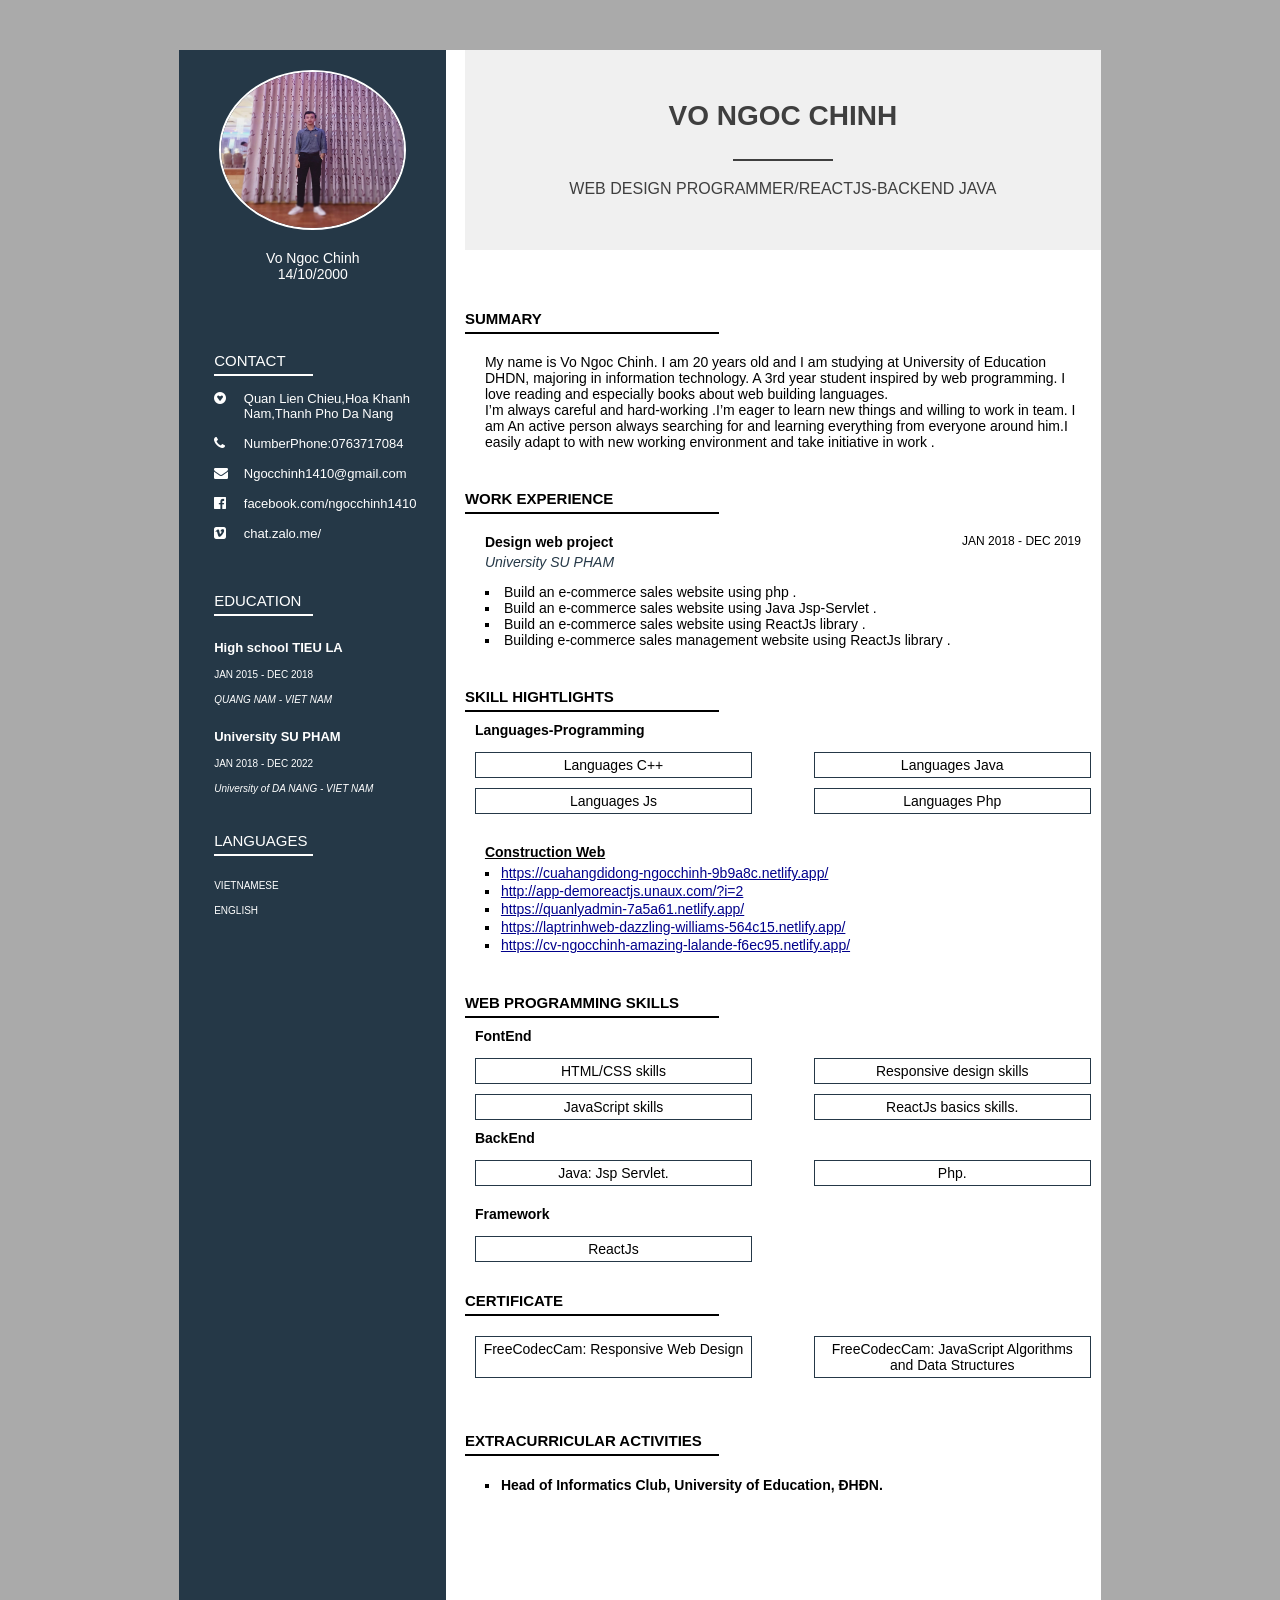
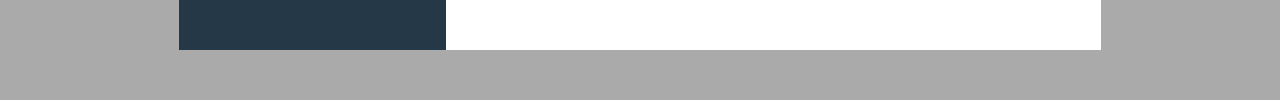
<file: index.htm>
<!DOCTYPE html>
<html lang="en">
<head>
    <meta charset="UTF-8">
    <meta name="viewport" content="width=device-width, initial-scale=1.0">
    <title>Cv Vo Ngoc Chinh</title>
    <link rel="stylesheet" href="style.css">
    <link rel="stylesheet" href="https://cdnjs.cloudflare.com/ajax/libs/font-awesome/4.7.0/css/font-awesome.min.css">
    <link rel="stylesheet" href="https://cdnjs.cloudflare.com/ajax/libs/font-awesome/4.7.0/css/font-awesome.min.css">
    <link rel="stylesheet" href="https://cdnjs.cloudflare.com/ajax/libs/font-awesome/4.7.0/css/font-awesome.min.css">
    <link href="https://fonts.googleapis.com/css2?family=Roboto:wght@300&display=swap" rel="stylesheet">
    <link rel="stylesheet" href="reponsive.css">
    <link rel="preconnect" href="https://fonts.gstatic.com">
    <link href="https://fonts.googleapis.com/css2?family=Raleway&display=swap" rel="stylesheet">
</head>
<body>
    <div class="container">
        <div class="container-left">
            <div class="container-left-top-images">
                <img src="images/a.jpg">
            </div>
            <div class="detail-manager">
                <div class="detail-manager-user">
                    <p>Vo Ngoc Chinh</p>
                    <p>14/10/2000</p>
                </div>
            </div>
            <div class="container-left-main">

                <div class="item-contact-left">
                    <p class="heading-item-left">CONTACT</p>
                    <div class="items-left-detail">
                        <a class="item-list">
                            <i class="fa fa-gratipay"></i><p>Quan Lien Chieu,Hoa Khanh Nam,Thanh Pho Da Nang</p>
                        </a>
                        <a class="item-list">
                            <i class="fa fa-phone"></i><p>NumberPhone:0763717084</p>
                        </a> 
                        <a class="item-list">
                            <i class="fa fa-envelope"></i><p>Ngocchinh1410@gmail.com</p>
                        </a>
                        <a class="item-list">
                            <i class="fa fa-facebook-official"></i><p>facebook.com/ngocchinh1410</p>
                        </a>
                        <a class="item-list">
                            <i class="fa fa-vimeo-square"></i><p>chat.zalo.me/</p>
                        </a>
                    </div>
                </div>

                <div class="item-contact-left">
                    <p class="heading-item-left">EDUCATION</p>
                    <div class="items-left-detail">
                        <div class="item-category">
                            <p class="item-left-p strong"><strong>High school TIEU LA</strong></p>
                            <p class="item-left-p">JAN 2015 - DEC 2018</p>
                            <p class="item-left-p"><i>QUANG NAM - VIET NAM</i></p>
                        </div>
                        <div class="item-category">
                            <p class="item-left-p strong"><strong>University SU PHAM</strong></p>
                            <p class="item-left-p">JAN 2018 - DEC 2022</p>
                            <p class="item-left-p"><i>University of DA NANG - VIET NAM</i></p>
                        </div>
                    </div>
                </div>

                <div class="item-contact-left">
                    <p class="heading-item-left">LANGUAGES</p>
                    <div class="items-left-detail">
                        <div class="item-category">
                            <p class="item-left-p">VIETNAMESE</p>
                            <p class="item-left-p">ENGLISH</p>
                        </div>
                    </div>
                </div>
            </div>
        </div>
        <div class="container-right">
            <div class="container-left-top-right-layout">
                <div class="container-left-top-right">
                    <div class="right-top-header right-top-header-top">
                        <h2 class="container-left-top-right-header">VO NGOC CHINH</h2>
                    </div>
                    <div class="right-top-header">
                        <div class="right-top-header-hr">
                            <hr>
                        </div>
                    </div>
                    <div class="right-top-header">
                        <p class="container-left-top-right-header-p">Web Design Programmer/Reactjs-BackEnd Java</p>
                    </div>
                </div>
            </div>
            <div class="container-right-main">
                <div class="item-contact-right">
                    <p class="heading-item-left black REFERENCES"><strong>SUMMARY</strong></p>
                    <p class="detail-lorem ">
                        My name is Vo Ngoc Chinh. I am 20 years old and I am studying at University of Education DHDN, majoring in information technology. A 3rd year student inspired by web programming.
                        I love reading and especially books about web building languages.
                            <br/>
                        I’m always careful and hard-working .I’m eager to learn new things and willing to work in team. I am An active person always searching for and learning everything from everyone around him.I easily adapt to with new working environment and take initiative in work .
                    </p>
                </div>
                <div class="item-contact-right">
                    <p class="heading-item-left black EXPERIENCE"><strong>WORK EXPERIENCE</strong></p>
                    <div class="senior-manager">
                        <div class="senior-manager-item">
                            <p class="name-senior-category">
                                <Strong>
                                    Design web project
                                </Strong>
                            </p>
                            <p class="date-senior-category">
                                JAN 2018 - DEC 2019
                            </p>
                        </div>
                        <div class="senior-manager-item-address">
                            <p><i>University SU PHAM</i></p>
                        </div>
                        <div class="senior-manager-item-detail">
                            <li>
                                Build an e-commerce sales website using php .
                            </li>
                            <li>
                                Build an e-commerce sales website using Java Jsp-Servlet .
                            </li>
                            <li>
                                Build an e-commerce sales website using ReactJs library .
                            </li>
                            <li>
                                Building e-commerce sales management website using ReactJs library .
                            </li>
                        </div>
                    </div>
                </div>
                <div class="item-contact-right">
                    <p class="heading-item-left black Skill"><strong>SKILL HIGHTLIGHTS</strong></p>
                    <div class="item-category-skill">
                        <div class="senior-manager-item">
                            <p class="name-senior-category">
                                <Strong>
                                    Languages-Programming 
                                </Strong>
                            </p>
                        </div>
                        <a> Languages C++</a>
                        <a> Languages Java</a>
                        <a> Languages Js</a>
                        <a> Languages Php</a>
                    </div>
                    <div class="item-category-skill-app">
                        <div class="senior-manager-item">
                            <p class="name-senior-category">
                                <Strong>
                                    <u>Construction Web</u>
                                </Strong>
                            </p>
                        </div>
                        <ul>
                            <li><a href="https://cuahangdidong-ngocchinh-9b9a8c.netlify.app/" target="_blank">https://cuahangdidong-ngocchinh-9b9a8c.netlify.app/</a></li>
                            <li>
                                <a href="http://app-demoreactjs.unaux.com/?i=2" target="_blank">http://app-demoreactjs.unaux.com/?i=2</a>
                            </li>
                            <li>
                                <a href="https://quanlyadmin-7a5a61.netlify.app/" target="_blank">
                                    https://quanlyadmin-7a5a61.netlify.app/
                                </a>
                            </li>
                            <li>
                                <a href=" https://laptrinhweb-dazzling-williams-564c15.netlify.app/" target="_blank">
                                    https://laptrinhweb-dazzling-williams-564c15.netlify.app/
                                </a>
                            </li>
                            <li>
                                <a  href="https://cv-ngocchinh-amazing-lalande-f6ec95.netlify.app/" target="_blank">
                                    https://cv-ngocchinh-amazing-lalande-f6ec95.netlify.app/
                                </a>
                            </li>
                        </ul>
                    </div>
                    <div class="item-contact-right">
                        <p class="heading-item-left black web">
                            <strong>
                        web programming skills</strong></p>
                        <div class="item-category-skill">
                            <div class="senior-manager-item">
                                <p class="name-senior-category">
                                    <Strong>
                                        FontEnd
                                    </Strong>
                                </p>
                            </div>
                            <a>HTML/CSS skills</a>
                            <a>Responsive design skills</a>
                            <a>JavaScript skills</a>
                            <a>ReactJs basics skills.</a>
                            <div class="senior-manager-item margin-top">
                                <p class="name-senior-category">
                                    <Strong>
                                        BackEnd
                                    </Strong>
                                </p>
                            </div>
                            <a>Java: Jsp Servlet.</a>
                            <a>Php.</a>
                        
                        </div>
                        <div class="item-category-skill">
                            <div class="senior-manager-item">
                                <p class="name-senior-category">
                                    <Strong>
                                        Framework
                                    </Strong>
                                </p>
                            </div>
                            <a>ReactJs</a>
                        </div>
                    </div>
                    <div class="item-contact-right">
                        <p class="heading-item-left black web">
                            <strong> certificate</strong></p>
                        <div class="item-category-skill">
                            <a>FreeCodecCam: Responsive Web Design</a>
                            <a>FreeCodecCam: JavaScript Algorithms and Data Structures</a>
                        </div>
                    </div>
                    <div class="item-contact-right">
                        <p class="heading-item-left black web">
                            <strong> Extracurricular activities</strong></p>
                            <div class="item-category-skill-app">
                                <ul>
                                    <li><strong>
                                        Head of Informatics Club, University of Education, ĐHĐN.
                                    </strong></li>
                                </ul>
                            </div>
                    </div>
            </div>
        </div>
    </div>
</body>

</html>
</file>
<file: style.css>
*{
    padding: 0;
    margin: 0;
    box-sizing: border-box;
    font-family: 'Helvetica';
}
body{
    background-color: #AAAAAA;
}
.container{
    margin-left: 17%;
    margin-right: 17%;
    width: 66%;
    margin-top: 50px;
    margin-bottom: 50px;
    height: 1560px;
    background-color: white;
    float: left;
}
.container-left{
    width: 29%;
    height: 100%;
    background-color: #253847;
    float: left;
}

.container-right{
    width: 69%;
    height: 100%;
    float: right;
}
.container-left-top-images{
    top: 0;
    display: flex;
    justify-content: center;
    align-items: center;
    width: 100%;
    height: 200px;
    
}
.container-left-top-images img{
    width: 70%;
    height: 80%;
    border-radius: 50%;
    border: 2px solid white;
}
.container-left-main{
    width: 100%-(70px);
    height: auto;
    margin-left: 35px;
    margin-right: 35px;
    
}
.item-contact-left{
    width: 100%;
    height: 170px;
    margin-top: 70px;
   
}
.item-contact-right{
    width: 100%;
    min-height: 120px;
    margin-top: 20px;
    height: auto;
   
}
.heading-item-left{
    font-size: 15px;
    padding-bottom: 5px;
    color: white;
    border-bottom: 2px solid white;
    width: 50%;
}
.items-left-detail{
    width: 100%;
    height: auto;
}
.item-list{
    width: 100%;
    height: auto;
    color: white;
    margin-top: 15px;
    float: left;
}
.item-list p{
    width: 85%;
    height: auto;
    float: left;
    font-size: 13px;
}
.item-list  .fa{
    width: 15%;
    height: auto;
    float: left;
    font-size: 14px;
}
.item-left-p{
    font-size: 10px;
    color: white;
    padding-top: 14px;
}
.strong{
    font-size: 13px;
}
.item-category{
    width: 100%;
    height: auto;
    margin-top: 10px;
    font-size: 14px;
}

.item-category-skill{
    width: 100%;
    height: auto;
    display: flex;
    justify-content: space-between;
    flex-wrap: wrap;
    padding: 10px;
    
    
}
.item-category-skill a{
    width: 45%;
    margin-top: 10px;
    border:1px solid #253847;
    color: black;
    list-style-type: circle;
    padding: 4px;
    font-size: 14px;
    text-align: center;
}
.container-left-top-right-header{
    font-size: 24px;
    text-align: center;
}
.detail-manager{
    width: 100%;
    display: flex;
    justify-content: center;
}
.detail-manager-user p{
    width: 100%;
    text-align: center;
    font-size: 14px;
    color: white;
}
.container-left-top-right-layout{
    top: 0;
    width: 100%;
    height: 200px;
    background-color: #F0F0F0;
}
.container-left-top-right{
    width: 100%;
    height: 200px;
    /* background: yellow;
    -webkit-clip-path: polygon(100% 0, 0 0, 0 100%);
    clip-path: polygon(100% 0, 0 0, 0 100%); */
}
.right-top-header{
    float: left;
    width: 100%;
    height: 20%;
    display: block; 
}
.item-category-skill-app{
    width: 100%;
    height: auto;
    display: block;
    word-wrap: wrap;
    padding: 20px;


}
.item-category-skill-app .name-senior-category{
    font-size: 14px;
    padding-bottom: 10px;
}
/* .item-category-skill-app ul   */
.item-category-skill-app ul li{
    list-style-type:  square   ;
    font-size: 14px;
    margin-left: 15px;
    padding: 1px;
}
.item-category-skill-app ul li a{
    color: darkblue;
}
.right-top-header-top{
    margin-top: 50px;
}
.container-left-top-right-header{
    width: 100%;
    color: #3F3F3F;
    font-size: 28px;
    z-index: 555;
}
.right-top-header-hr{
    height: 100%;
    width: 100%;
    display: flex;
    justify-content: center;
    align-items: center;
}
.right-top-header-hr hr{
    width: 100px;
    border: 1px solid #3F3F3F;
    background-color: #3F3F3F;
    z-index: 555;
}
.container-left-top-right-header-p{
    width: 100%;
    color: #3F3F3F;
    font-size: 16px;
    text-align: center;
    text-transform: uppercase;
    z-index: 555;
}
.container-right-main{
    width: 100%;
    height: auto;
    margin-top: 60px;
}
.black{
    color: black;
    border-bottom: 2px solid black;
    text-transform: uppercase;
  
}
.detail-lorem{
    font-size: 14px;
    color: black;
    padding: 20px;
}
.REFERENCES{
    width: 40%;
}
.EXPERIENCE{
    width: 40%;
}
.Skill{
    width: 40%;
}
.senior-manager{
    width: 100%;
    height: 100%;
    padding: 20px;
}
.web{
    width: 40%;
}
.senior-manager-item{
    width: 100%;
    height: 20px;
    display: flex;
    justify-content: space-between;
    font-size: 14px;
}
.name-senior-category{
    color:  black;
    font-size: 14px;
}
.date-senior-category{
    color: black;
    font-size: 12px;
}
.senior-manager-item-address{
    width: 100%;
    height: 20px;
    margin-bottom: 10px;
}
.senior-manager-item-address p{
    color: #253847;
    font-size: 14px;
}
.senior-manager-item-detail{
    width: 100%;
    height: auto;
}
.senior-manager-item-detail li{
    color: black;
   font-size: 14px;
   list-style-type: square;
    
}
.margin-top{
    margin-top: 10px;
}
</file>
<file: reponsive.css>
@media screen and (max-width: 1300px){
    .container{
        margin-left: 14%;
        margin-right: 14%;
        width:auto;
        margin-top: 50px;
        margin-bottom: 50px;
        height: 1600px;
        background-color: white;
        
    }
} 
@media screen and (max-width: 1250px){
    .container{
        margin-left: 10%;
        margin-right: 10%;
        width:80%;
        margin-top: 50px;
        margin-bottom: 50px;
        height: 1600px;
        background-color: white;
        
    }
} 
@media screen and (max-width: 1100px){
    .container{
        margin-left: 7%;
        margin-right: 7%;
        width:86%;
        margin-top: 50px;
        margin-bottom: 50px;
        height: 1600px;
        background-color: white;
        
    }
} 
@media screen and (max-width: 1050px){
    .container{
        margin-left: 5%;
        margin-right: 5%;
        width:90%;
        margin-top: 50px;
        margin-bottom: 50px;
        height: 1600px;
        background-color: white;
        
    }
} 

@media screen and (max-width: 900px){
    .container{
        margin-left: 15%;
        margin-right: 15%;
        width:70%;
        margin-top: 10px;
        margin-bottom: 50px;
        height: 1600px;
        background-color: white;
        
    }
    .container-left{
        width: 100%;
        height: auto;
        background-color: #253847;
        float: left;
    }
    
    .container-right{
        width: 100%;
        height: auto;
        margin-bottom: 50px;
        float: right;
    }
    .container-left-top-images{
        display: flex;
        justify-content: center;
        align-items: center;
        width: 100%;
        height: 200px;
        
    }
    .container-left-top-images img{
        width: 40%;
        height: 80%;
        border-radius: 50%;
        border: 2px solid white;
        /* display: flex;
        justify-content: center;
        align-items: center; */
    }
    .item-contact-left{
        width: 100%;
        min-height: 200px;
        margin-top: 20px;
    }
    .item-contact-right{
        width: 100%;
        min-height: 200px;
        margin-top: 20px;
    }
    .item-contact-left .heading-item-left{
        width: 100%;
        text-align: center;
    }
    .item-contact-right .heading-item-left{
        width: 100%;
        text-align: center;
    }
    .container-right-main{
        background-color: white;
    }

} 

@media screen and (max-width: 540px){
    .container-left-top-images{
        display: flex;
        justify-content: center;
        align-items: center;
        width: 100%;
        height: 200px;
        
    }
    .container-left-top-images img{
        width: 40%;
        height: 70%;
        border-radius: 50%;
        border: 2px solid white;

    }
}
@media screen and (max-width: 450px){
    .container{
        margin-left: 7%;
        margin-right: 7%;
        width:86%;
        margin-top: 10px;
        margin-bottom: 50px;
        height: 1600px;
        background-color: white;
        
    }
    .container-left-top-images{
        display: flex;
        justify-content: center;
        align-items: center;
        width: 100%;
        height: 200px;
        
    }
    .container-left-top-images img{
        width: 40%;
        height: 60%;
        border-radius: 50%;
        border: 2px solid white;

    }
}

@media screen and (max-width: 370px){
    .container{
        margin-left: 5%;
        margin-right: 5%;
        width:90%;
        margin-top: 10px;
        margin-bottom: 50px;
        height: 1600px;
        background-color: white;
        
    }
   
}

@media screen and (max-width: 350px){
    .container{
        margin-left: 3%;
        margin-right: 3%;
        width:94%;
        margin-top: 10px;
        margin-bottom: 50px;
        height: 1600px;
        background-color: white;
        
    }
   
}
</file>
